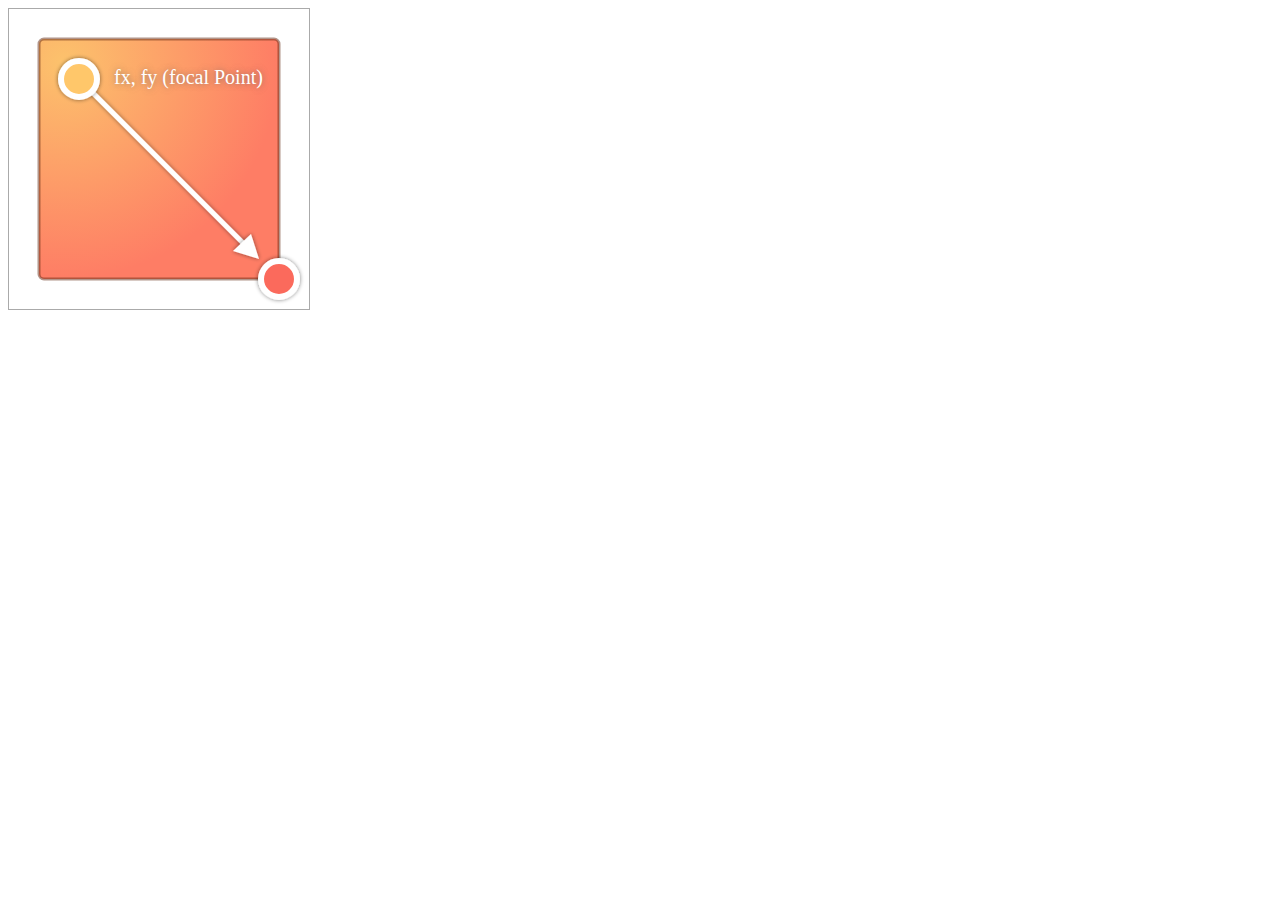
<file: svg/index.html>
<!DOCTYPE html>
<html lang="ko-KR">
<head>
  <meta charset="UTF-8">
  <meta name="viewport" content="width=device-width, initial-scale=1.0">
  <meta http-equiv="X-UA-Compatible" content="ie=edge">
  <title>HTML5 Canvas</title>
  <style>
      svg {
        border : 1px solid #aaa;
      }
      .svg-rect{
        fill:url(#orange-yellow);
        stroke:#652b15;
        stroke-width:3px;
        stroke-opacity: 0.5;
      }
      .svg-circle{
        r: 18px;
        stroke: #fff;
        stroke-width: 6px; 
      }
      .svg-text{
        fill: #fff;
        font-size:20px;
        font-weight: 500;
        text-shadow: 0 0px 6px rgba(99, 99, 99, 0.7);
      }
      .svg-line{
        stroke:#fff;
        stroke-width: 5px;
      }
      .svg-try{
        fill:#fff;
        transform: translate(220px, 220px);
      }
  </style>
</head>
<body>
<svg width="300" height="300" viewBox="0 0 300 300">
    <radialGradient id="orange-yellow"
        r="0.9"
        cx="0.1" cy="0.1" 
        fx="0.1" fy="0.1">
        <stop offset="0%" stop-color="#fcc26c" stop-opacity="1" />
        <stop offset="100%" stop-color="#fe7d65" stop-opacity="1" />
    </radialGradient>

  <rect class="svg-rect"
    x="30" y="30"
    rx="5" ry="5"
    width="240" height="240" />
  <filter id="dropshadow"  x="-40%" y="-40%" width="180%" height="180%" filterUnits="userSpaceOnUse">
    <feGaussianBlur in="SourceAlpha" stdDeviation="2"/> <!-- stdDeviation is how much to blur -->
      <feOffset dx="0" dy="0" result="offsetblur"/> <!-- how much to offset -->
        <feComponentTransfer>
          <feFuncA type="linear" slope="0.5"/> <!-- slope is the opacity of the shadow -->
        </feComponentTransfer>
        <feMerge> 
          <feMergeNode/> <!-- this contains the offset blurred image -->
          <feMergeNode in="SourceGraphic"/> <!-- this contains the element that the filter is applied to -->
        </feMerge>
  </filter>
  <line class="svg-line"
    x1="80" y1="80"
    x2="240" y2="240" 
    style="filter:url(#dropshadow)"/>
  <polygon
    style="filter:url(#dropshadow)"
    class="svg-try"
    points="30,30 4,22 22,5" />
  <circle class="svg-circle"
    style="filter:url(#dropshadow)"
    fill="#ffc76b"
    cx="70"
    cy="70" />
  <text class="svg-text" x="105" y="75">
    fx, fy (focal Point)
  </text>
  <circle class="svg-circle"
    style="filter:url(#dropshadow)"
    fill="#fb6b5c"
    cx="270"
    cy="270" />

</svg>
</body>
</html>
</file>
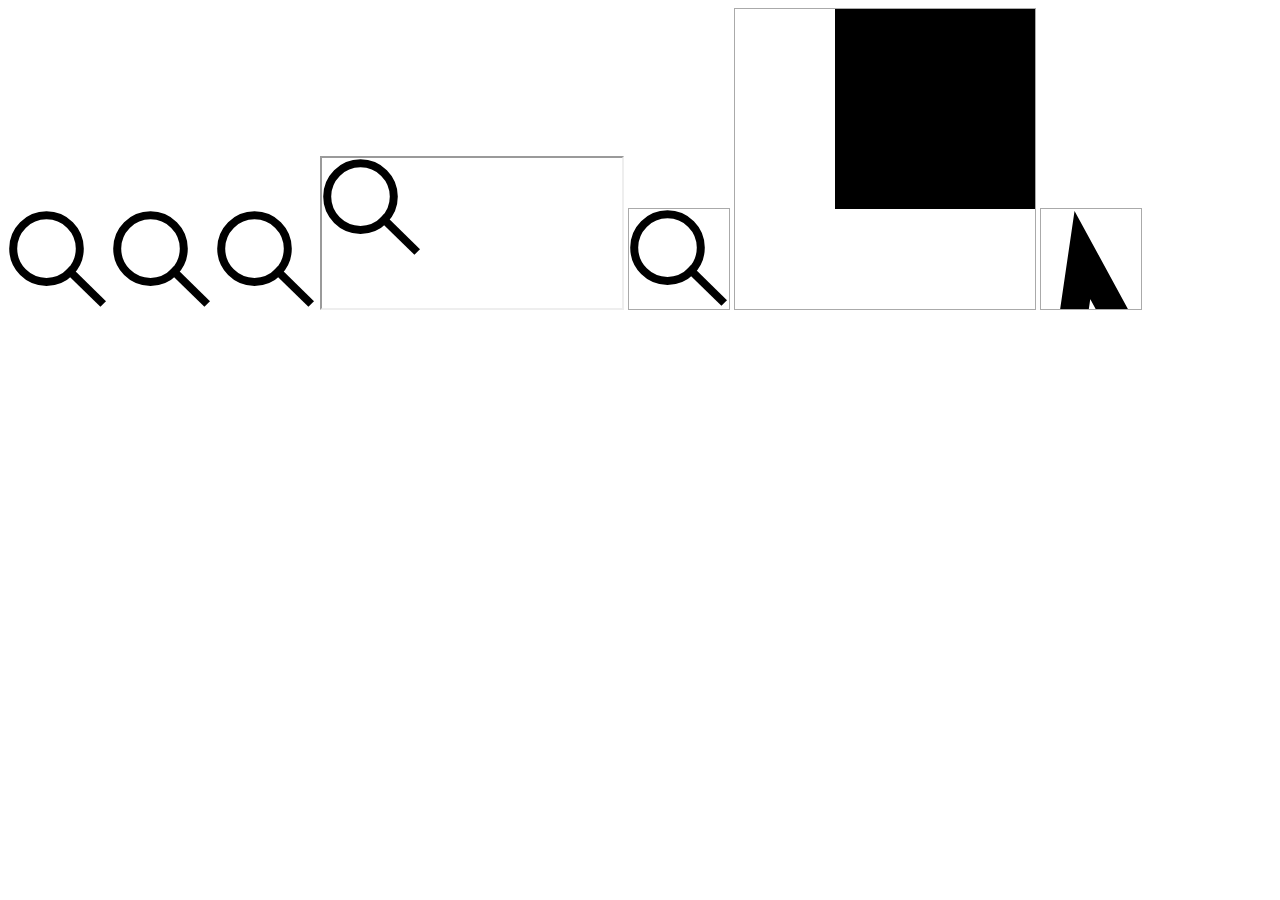
<file: svg/01_11.html>
<!DOCTYPE html>
<html lang="ko-KR">
<head>
  <meta charset="UTF-8">
  <meta name="viewport" content="width=device-width, initial-scale=1.0">
  <meta http-equiv="X-UA-Compatible" content="ie=edge">
  <title>HTML5 Canvas</title>
  <style>
      svg {
        border : 1px solid #aaa;
      }
      #rect1{
        background-color: aqua;
      }
  </style>
</head>
<body>

  <img src="assets/images/icon-magnifier.svg" alt="돋보기">
  <embed src="assets/images/icon-magnifier.svg" type="image/svg+xml">
  <object data="assets/images/icon-magnifier.svg" type="image/svg+xml"></object>
  <iframe src="assets/images/icon-magnifier.svg"></iframe>
  <svg id="magnifier" xmlns="http://www.w3.org/2000/svg" width="100" height="100" viewBox="0 0 100 100" >
    <style >
      .line{fill:none;stroke:#000000;stroke-width:8;stroke-miterlimit:10;}
    </style>
      <circle class="line" cx="38.5" cy="38.6" r="33.3"/>
      <line class="line" x1="95.2" y1="94" x2="59.3" y2="58.9"/>
  </svg>



<svg width="300" height="300" viewBox="50 100 150 150">
  <rect x="100" y="100" width="100" height="100"/>
</svg> 
<!-- preseAspectRatio테스트 -->
<!-- slice -->
<svg version="1.1" id="Layer_1" xmlns="http://www.w3.org/2000/svg" xmlns:xlink="http://www.w3.org/1999/xlink" width="100" height="100" viewBox="0 0 50 50" preserveAspectRatio="xMinYMin slice">
  <style type="text/css">
    .st0{fill:none;stroke:#000000;stroke-width:14.1732;stroke-miterlimit:10;}
  </style>
  <title>알파벳 M</title>
  <polyline class="st0" points="12,82.4 20.7,23 50.4,77.6 80.7,25 87.3,80.3 "/>
  <image src="assets/images/m2.png" xlink:href="" alt="대체그래픽" />
</svg>


</body>
</html>
</file>
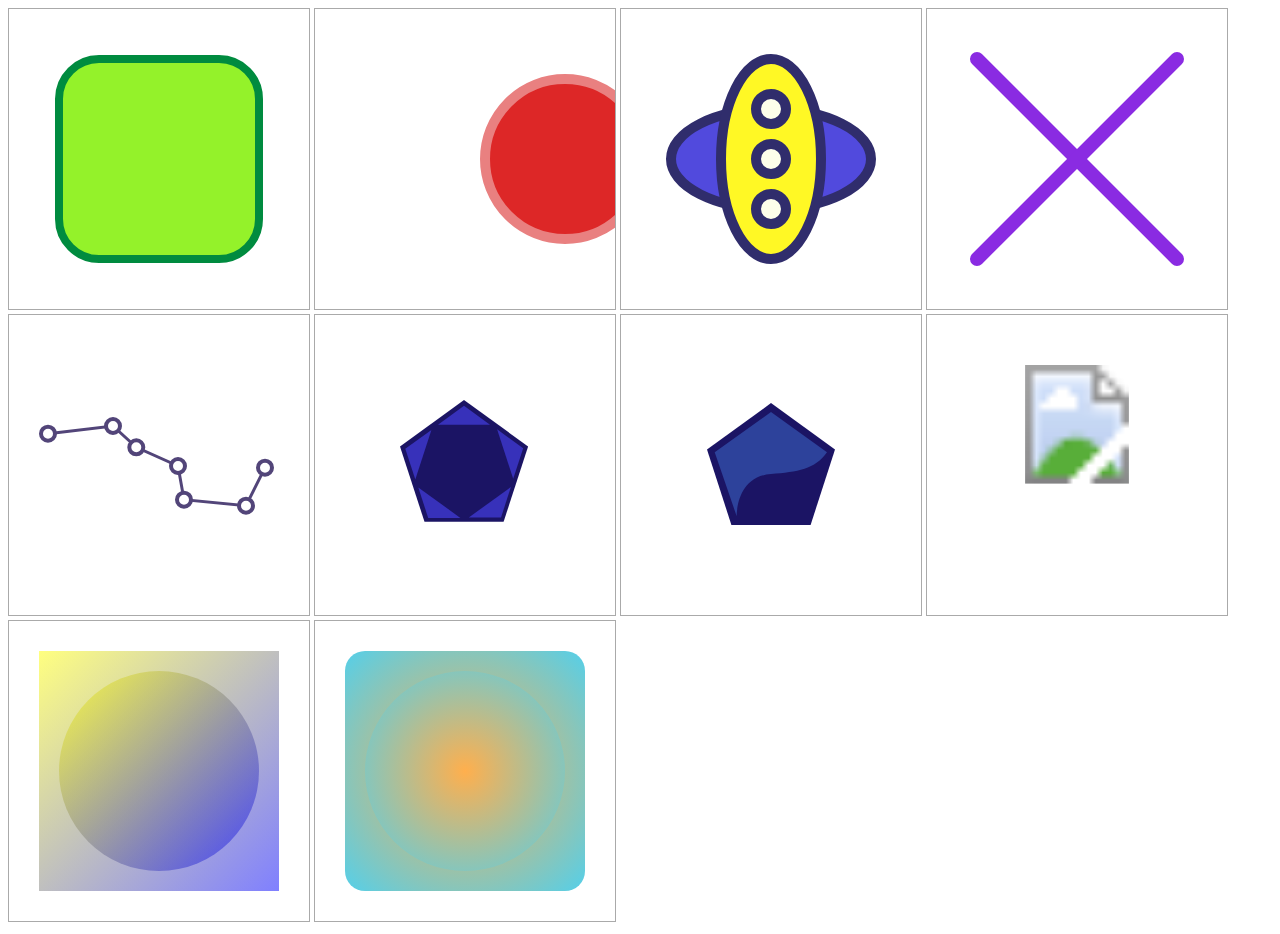
<file: svg/12_27.html>
<!DOCTYPE html>
<html lang="ko-KR">
<head>
  <meta charset="UTF-8">
  <meta name="viewport" content="width=device-width, initial-scale=1.0">
  <meta http-equiv="X-UA-Compatible" content="ie=edge">
  <title>HTML5 Canvas</title>
  <style>
      svg {
        border : 1px solid #aaa;
      }
      .rounded-rect{
        fill: #94f22a;
        stroke: #008b3f;
        stroke-width: 8px;
        x: 50px;
        y: 50px;
        rx: 40px;
        ry: 40px;
        width: 200px;
        height: 200px;
      }
      .svg-circle{
        r: 80px;
        cx: 250px;
        cy: 150px;
        fill : #dd2727;
        stroke: #e98080;
        stroke-width: 10px;
      }
      .svg-ellipse{

        fill: #514add;
        stroke: #302d6c;
        stroke-width: 10px;
      }
      .svg-ellipse:nth-child(2){
        stroke: #302d6c;
        stroke-width: 10px;
        fill: #fff825;
      }
      .start-window{
        fill: #fdfeea;
        stroke: #302d6c;
        stroke-width: 10px;
      }
      .dark-line{
        stroke: blueviolet;
        stroke-width: 14px;
        stroke-linecap: round;
      }
      .big-dipper,
      .big-dipper__dot{
        transform: translate(38px, 110px);
      }
      .big-dipper{
        fill: none;
        stroke: #524579;
        stroke-width: 3px;
        stroke-linecap: round;
      }
      .big-dipper__dot {
        fill: #fff;
        stroke: #524579;
        stroke-width: 4px;
      }
      .pentagon{
        fill: #1b1464;
        transform: translate(85px, 85px);
      }
      .triangle_fill{
        fill: #3731ba;
        transform: translate(-1px, -3px);
      }
      .pentagon2{
        fill: #1b1464;
      }
      .glossy{
        fill:#2d429b;
      }
      svg:hover #svg-text{
        opacity: 1;
      }
      #svg-text{
        transition: opacity 1s;
        opacity: 0;
        fill: #595959;
        font-size: 20px;
        font-weight: 300;
        letter-spacing: 0.03em;
        text-shadow: 0 0px 6px rgba(97, 97, 97, 0.85);
      }
  </style>
</head>
<body>
 <!-- 사각형그리기 -->
  <svg width="300" height="300" viewbox="0 0 300 300">
    <rect class="rounded-rect" />
  </svg>

<!-- 원그리기 -->
  <svg width="300" height="300" viewBox="0 0 300 300">
    <circle class="svg-circle"/>
  </svg>

<!-- 타원그리기 -->
  <svg width="300" height="300" viewBox="0 0 300 300">
    <ellipse class="svg-ellipse" 
      cx= "150"
      cy= "150"
      rx= "100"
      ry= "50"
    />
    <ellipse class="svg-ellipse"
      cx= "150"
      cy= "150"
      rx= "50"
      ry= "100"
    />
    <circle class="start-window" 
      cx= "150"
      cy= "100"
      r= "15"
    />
    <circle class="start-window" 
      cx= "150"
      cy= "150"
      r= "15"
    />
    <circle class="start-window" 
      cx= "150"
      cy= "200"
      r= "15"
    />
  </svg>
<!-- 라인그리기 -->
  <svg width="300" height="300" viewBox="0 0 300 300">
    <line class="dark-line"
      x1="50" y1="50" x2="250" y2="250"  />
    <line class="dark-line"
      x1="50" y1="250" x2="250" y2="50"  />
  </svg>
<!-- 폴리라인 북두칠성 그리기 -->
  <svg width="300" height="300" viewBox="0 0 300 300">
    <polyline
      class="big-dipper"
      points="218,42.7 199,80.7 137,74.7 131,41 89.3,22.3 66,1 1,8.7" />
    <circle class="big-dipper__dot" cx="218" cy="42.7" r="7" />
    <circle class="big-dipper__dot" cx="199" cy="80.7" r="7" />
    <circle class="big-dipper__dot" cx="137" cy="74.7" r="7" />
    <circle class="big-dipper__dot" cx="131" cy="41" r="7" />
    <circle class="big-dipper__dot" cx="89.3" cy="22.3" r="7" />
    <circle class="big-dipper__dot" cx="66" cy="1" r="7" />
    <circle class="big-dipper__dot" cx="1" cy="8.7" r="7" />
      
  </svg>


<!-- 폴리곤과 패스 그리기 -->
  <svg width="300" height="300" viewBox="0 0 300 300">
    <polygon
      class="pentagon"
      points="64,0 0,46.5 24.5,121.8 103.6,121.8 128.1,46.5" />
      <polygon class="triangle_fill" points="150,93.7 124,112.7 176,112.7 "/>
      <polygon class="triangle_fill" points="91.3,136.8 101.3,167.4 117.4,118 "/>
      <polygon class="triangle_fill" points="114.2,206 146.4,205.9 104.3,175.4 "/>
      <polygon class="triangle_fill" points="187,205.6 196.9,175 154.8,205.5 "/>
      <polygon class="triangle_fill" points="209.2,136.2 183.1,117.3 199.2,166.8 "/>
  </svg>

  <svg width="300" height="300" viewBox="">
      <polygon class="pentagon2" points="150,88.1 86,134.6 110.4,209.9 189.6,209.9 214,134.6 "/>
      <path class="glossy" d="M206,137.3L150,97l-56.3,40.3l22,64c0,0-1-39.7,34.3-42.3C176.7,157,194,154.3,206,137.3z"/>
  </svg>
<!-- 이미지 텍스트 그리기 -->
  <svg width="300" height="300" viewBox="0 0 300 300">
    <title>소니 헤드셋</title>
    <image
      xlink:href="https://goo.gl/dfXvPQ"
      x="50"
      y="50"
      width="200"
      height="118.6" />
    <text id="svg-text" x="105" y="135">소니 헤드셋</text>
  </svg>
<!-- 선형 그레디언트 그리기 -->
  <svg eidth="300" height="300" viewBow="0 0 300 300">
    <linearGradient id="blue-yellow-gradient" 
      x1="0" y1="0" 
      x2="1" y2="1">
      <stop offset="0%" stop-color="#ff0" stop-opacity="0.5"/>
      <stop offset="100%" stop-color="#00f" stop-opacity="0.5"/>
    </linearGradient>
    <rect 
      fill="url(#blue-yellow-gradient)"
      x="30"
      y="30"
      width="240"
      height="240"/>
    <circle
      fill="url(#blue-yellow-gradient)" cx="150" cy="150"
      r="100" />
  </svg>
<!-- 원형 그레디언트 그리기 -->
  <svg eidth="300" height="300" viewBow="0 0 300 300">
      <radialGradient id="rg" 
        r="0.7"
        cx="0.5" cy="0.5" 
        fx="0.5" fy="0.5">
        <stop offset="0%" stop-color="#ffaf4d" stop-opacity="1"/>
        <stop offset="100%" stop-color="#56cfe8" stop-opacity="1" />
      </radialGradient>
      <rect 
        fill="url(#rg)"
        x="30"
        y="30"
        width="240"
        height="240"
        rx="20"
        ry="20"/>
      <circle
        fill="url(#rg)" cx="150" cy="150"
        r="100" />
    </svg>
</body>
</html>
</file>
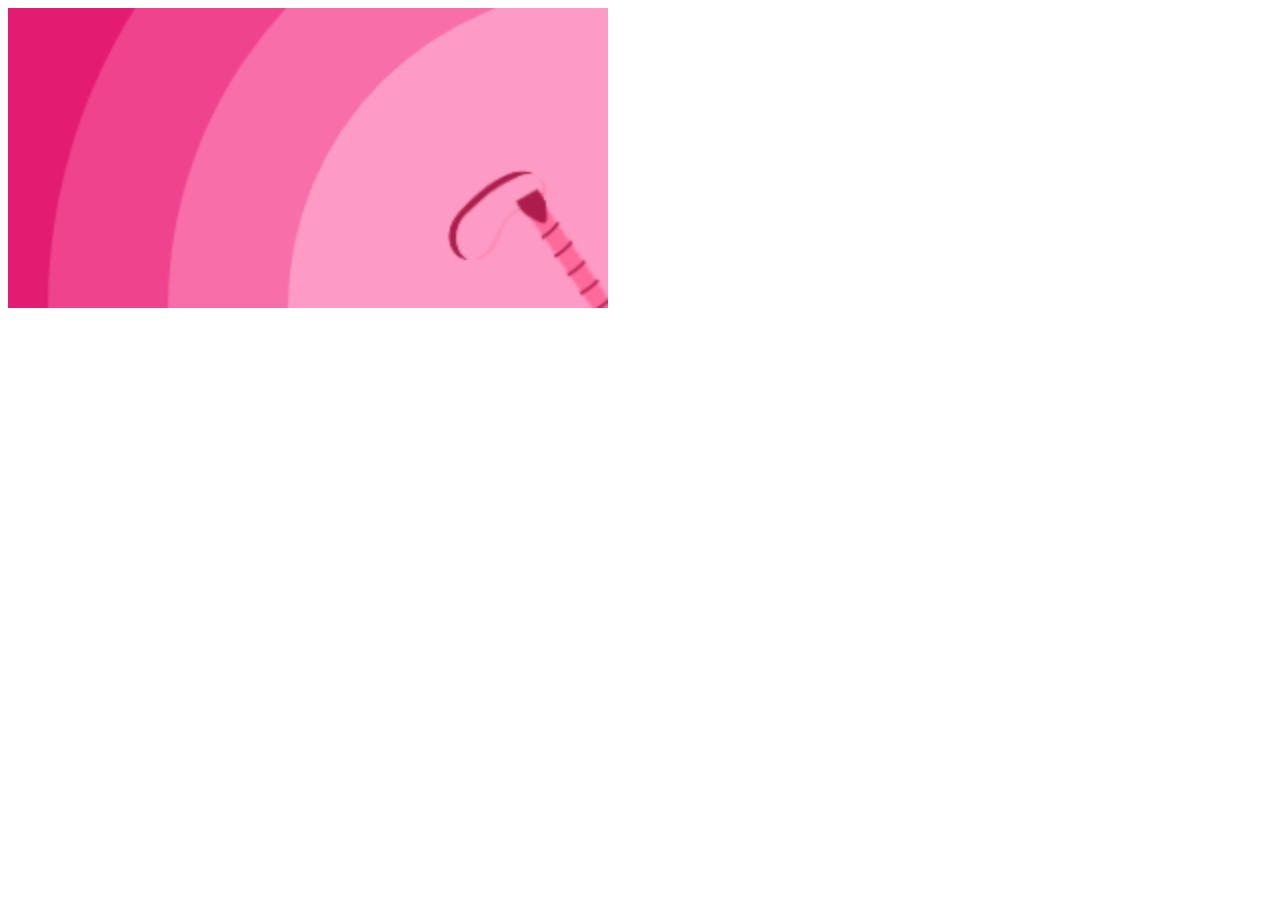
<file: hana/practice/practice0203.html>
<!DOCTYPE html>
<html lang="ko-KR">
<head>
  <meta charset="UTF-8">
  <meta name="viewport" content="width=device-width, initial-scale=1.0">
  <meta http-equiv="X-UA-Compatible" content="ie=edge">
  <title>HTML5 Canvas</title>
  <style>
  	#sketchbook
  	{
  		width: 720px;
  		height: 480px;
  	}
  </style>
</head>
<body>

  <div class="container is-center">
  	<canvas id="sketchbook">
  	</canvas>
  </div>


<script src="assets/js/hammer.js"></script>
</body>
</html>
</file>
